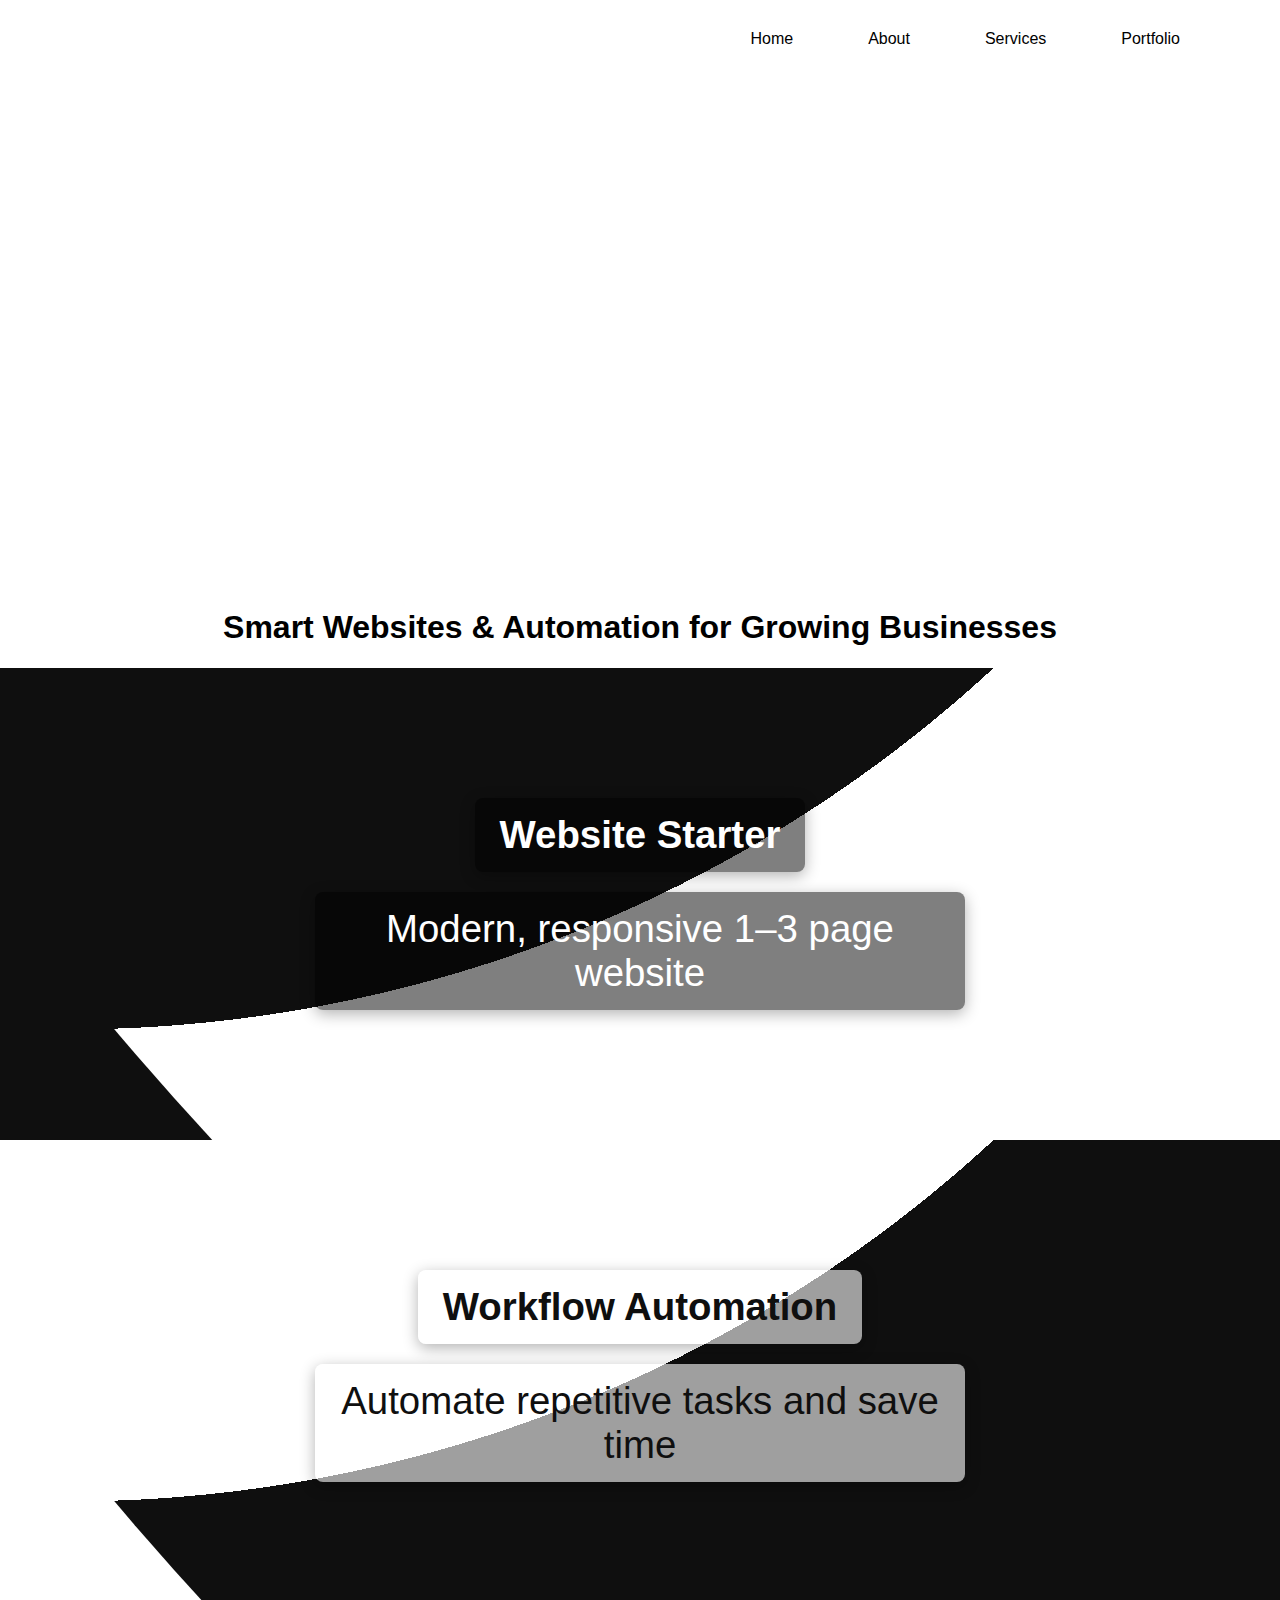
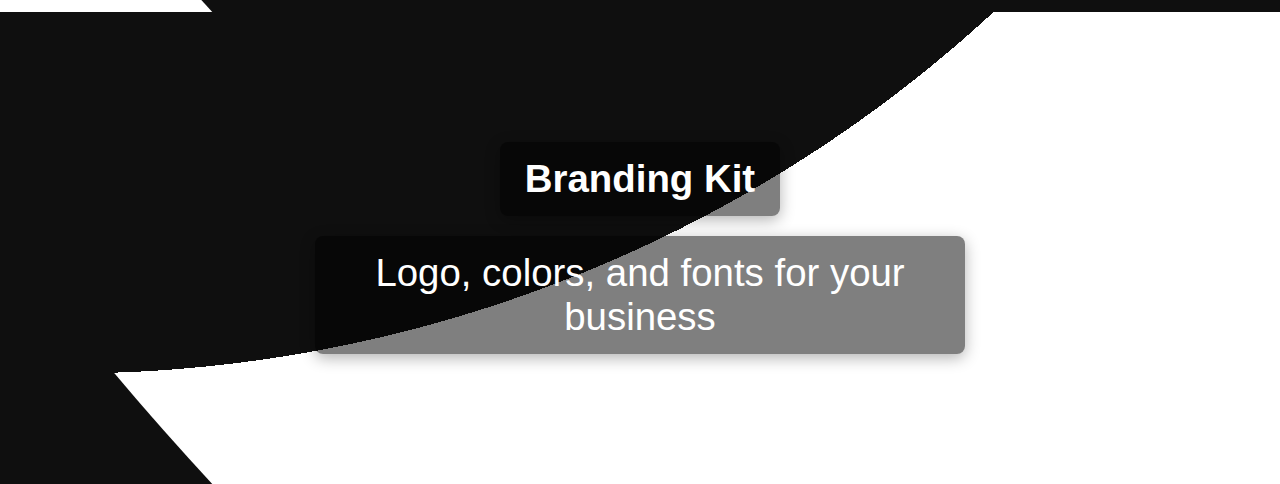
<file: index.html>
<!DOCTYPE html>
<html lang="en">
    <head>
        <meta charset="UTF-8">
        <meta name="viewport" content="width=device-width, initial-scale=1.0">
        <link rel="stylesheet" href="styles.css">
    </head>
    <body>
        <nav id="navigation">
            <a href="index.html" class="nav-links">Home</a>
            <a href="about.html" class="nav-links">About</a>
            <a href="services.html" class="nav-links">Services</a>
            <a href="portfolio.html" class="nav-links">Portfolio</a>
        </nav>

  <section class="hero" id="hero">
    <div class="hero-text" id="techuvo">Techuvo</div>
  </section>
<section class="hero-subtext">
    <h1 id="subtext">Smart Websites & Automation for Growing Businesses</h1>

</section>
<section class="services">
  <div class="service service-1">
    <h2>Website Starter</h2>
    <p>Modern, responsive 1–3 page website</p>
  </div>
  <div class="service service-2">
    <h2>Workflow Automation</h2>
    <p>Automate repetitive tasks and save time</p>
  </div>
  <div class="service service-3">
    <h2>Branding Kit</h2>
    <p>Logo, colors, and fonts for your business</p>
  </div>
</section>
    </body>
</html>
</file>
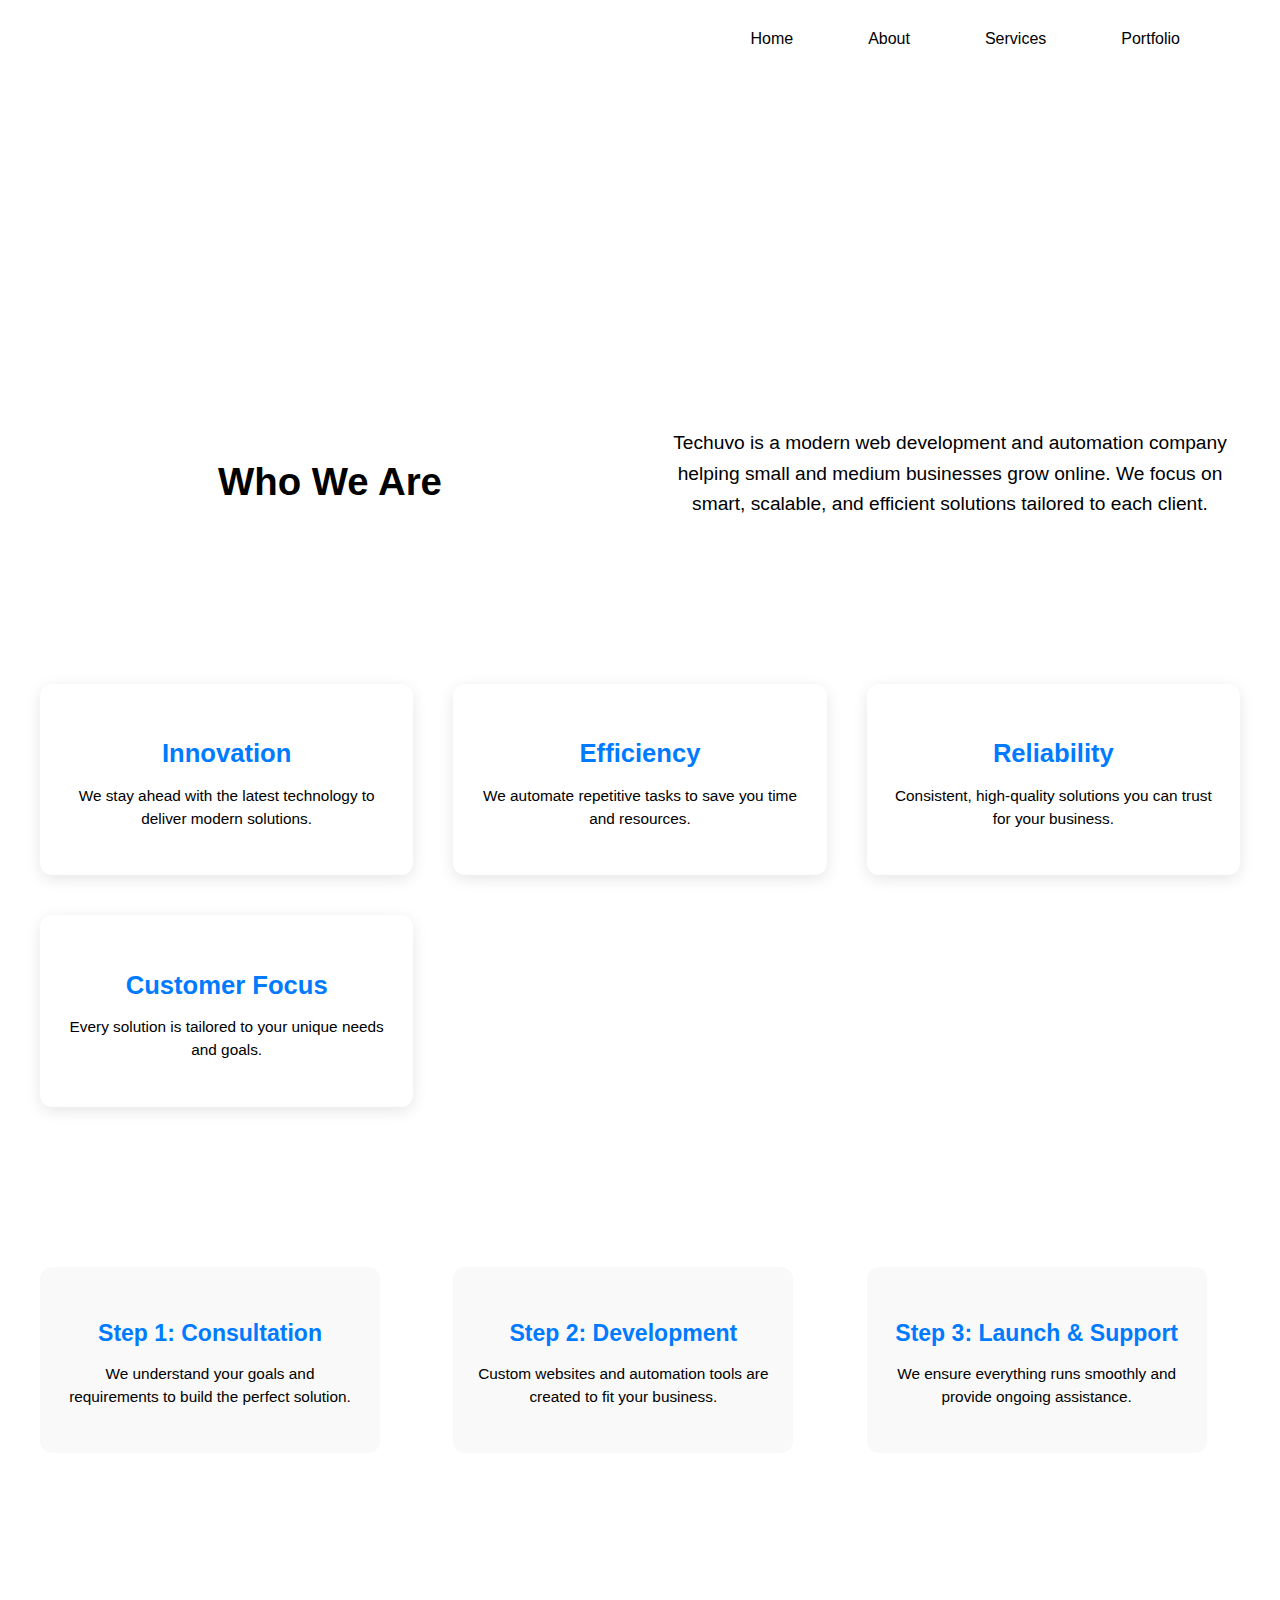
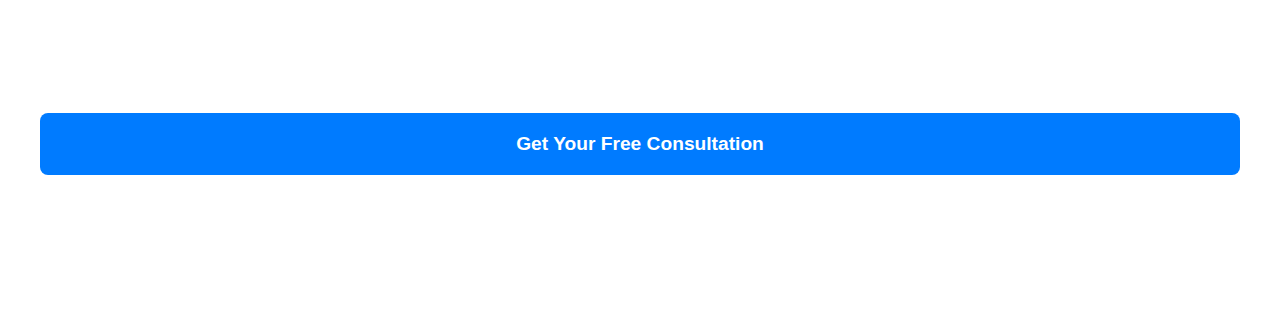
<file: about.html>
<!DOCTYPE html>
<html lang="en">
    <head>
        <meta charset="UTF-8">
        <meta name="viewport" content="width=device-width">
        <link rel="stylesheet" href="styles.css">
    </head>
    <body>
        <nav id="navigation">
            <a href="index.html" class="nav-links">Home</a>
            <a href="about.html" class="nav-links">About</a>
            <a href="services.html" class="nav-links">Services</a>
            <a href="portfolio.html" class="nav-links">Portfolio</a>
        </nav>
        <section class="about-hero">
  <div class="about-text">About Techuvo</div>
</section>
<!-- Mission Section -->
<section class="about-mission">
  <div class="container">
    <h2>Who We Are</h2>
    <p>Techuvo is a modern web development and automation company helping small and medium businesses grow online. We focus on smart, scalable, and efficient solutions tailored to each client.</p>
  </div>
</section>

<!-- Values Section -->
<section class="about-values">
  <div class="container values-grid">
    <div class="value-card">
      <h3>Innovation</h3>
      <p>We stay ahead with the latest technology to deliver modern solutions.</p>
    </div>
    <div class="value-card">
      <h3>Efficiency</h3>
      <p>We automate repetitive tasks to save you time and resources.</p>
    </div>
    <div class="value-card">
      <h3>Reliability</h3>
      <p>Consistent, high-quality solutions you can trust for your business.</p>
    </div>
    <div class="value-card">
      <h3>Customer Focus</h3>
      <p>Every solution is tailored to your unique needs and goals.</p>
    </div>
  </div>
</section>

<!-- Process Section -->
<section class="about-process">
  <div class="container process-steps">
    <div class="step">
      <h3>Step 1: Consultation</h3>
      <p>We understand your goals and requirements to build the perfect solution.</p>
    </div>
    <div class="step">
      <h3>Step 2: Development</h3>
      <p>Custom websites and automation tools are created to fit your business.</p>
    </div>
    <div class="step">
      <h3>Step 3: Launch & Support</h3>
      <p>We ensure everything runs smoothly and provide ongoing assistance.</p>
    </div>
  </div>
</section>

<!-- CTA Section -->
<section class="about-cta">
  <div class="container">
    <a href="contact.html" class="cta-button">Get Your Free Consultation</a>
  </div>
</section>

    </body>
</html>
</file>
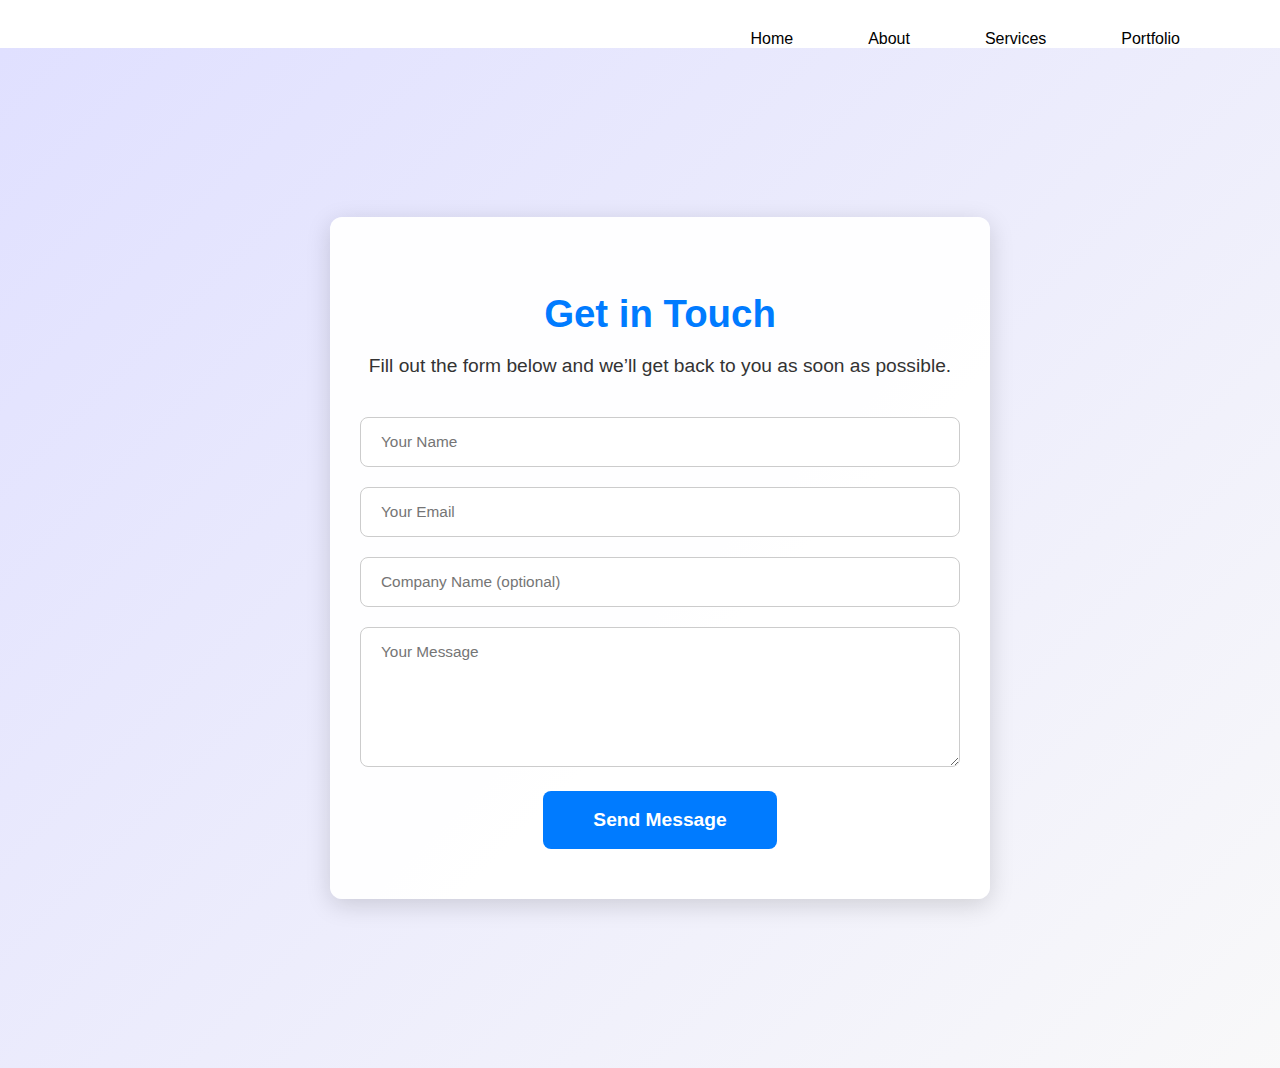
<file: contact.html>
<!DOCTYPE html>
<html lang="en">
    <head>
        <meta charset="UTF-8">
        <meta name="viewport" content="width=device-width, inital-scale-1.0">
        <link rel="stylesheet" href="styles.css">
    </head>
    <body>
        <nav id="navigation">
            <a href="index.html" class="nav-links">Home</a>
            <a href="about.html" class="nav-links">About</a>
            <a href="services.html" class="nav-links">Services</a>
            <a href="portfolio.html" class="nav-links">Portfolio</a>
        </nav>
        <section class="contact-page">
  <div class="contact-container">
    <h1>Get in Touch</h1>
    <p>Fill out the form below and we’ll get back to you as soon as possible.</p>
    
    <form action="https://formspree.io/f/mnjprdge" method="POST" class="contact-form">
      <input type="text" name="name" placeholder="Your Name" required>
      <input type="email" name="email" placeholder="Your Email" required>
      <input type="text" name="company" placeholder="Company Name (optional)">
      <textarea name="message" placeholder="Your Message" rows="6" required></textarea>
      <button type="submit" class="submit-button">Send Message</button>
    </form>
  </div>
</section>

    </body>
</html>
</file>
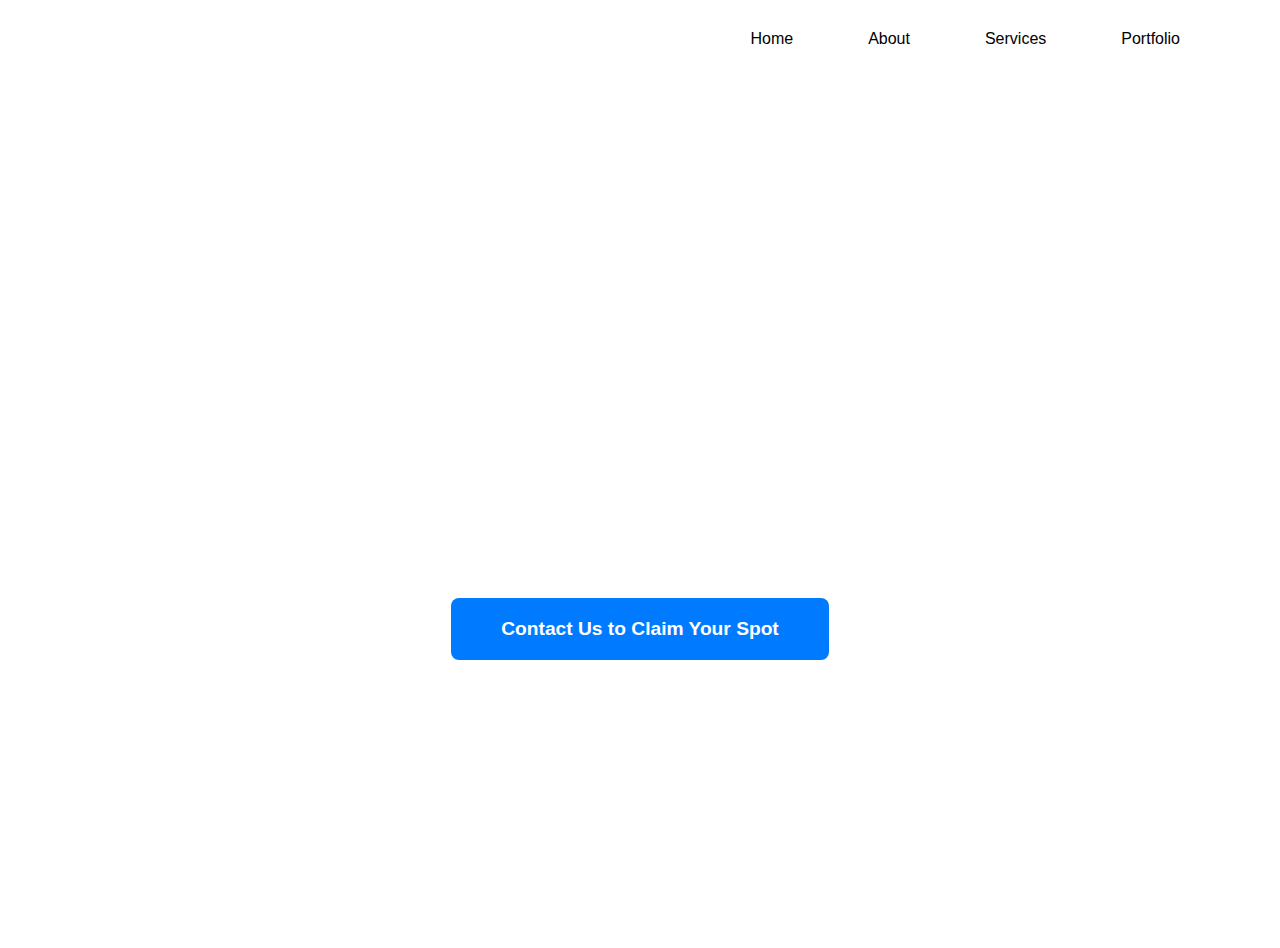
<file: portfolio.html>
<!DOCTYPE html>
<html lang="en">
    <head>
        <meta charset="UTF-8">
        <meta name="viewport" content="width=device-width, initial-scale=1.0">
        <link rel="stylesheet" href="styles.css">
    </head>
    <body>
        <nav id="navigation">
            <a href="index.html" class="nav-links">Home</a>
            <a href="about.html" class="nav-links">About</a>
            <a href="services.html" class="nav-links">Services</a>
            <a href="portfolio.html" class="nav-links">Portfolio</a>
        </nav>
     <section class="portfolio-coming-soon">
  <div class="hero-container">
    <div class="marquee-container">
      <p class="marquee-message">Portfolio Coming Soon — Be One of Our First 50 Clients and Get a Discount!</p>
      <p class="marquee-message">Early Clients Get Special Discounts — Reserve Your Spot Today!</p>
      <p class="marquee-message">Smart Websites, Automation & Branding Projects Coming Soon!</p>
    </div>
    <a href="contact.html" class="cta-button">Contact Us to Claim Your Spot</a>
  </div>
</section>

    </body>
</html>
</file>
<file: styles.css>
.nav-links{
    color:black;
    text-decoration:none;
}
.nav-links:hover {
    color: #007BFF;         /* color on hover */
    text-decoration: none;  /* still no underline */
}

#navigation{
   display:flex;
   justify-content:flex-end;
   gap:75px;
   margin-right:100px;
   margin-top:30px;
}
/* Reset body and html */
body, html {
  margin: 0;
  padding: 0;
  height: 100%;
  font-family: 'Arial', sans-serif;
}

/* Hero section */
.hero {
  position: relative;
  height: 540px; /* full viewport height */
  display: flex;
  justify-content: center;
  align-items: center;
  background:white; /* placeholder dark background, replace with image if you want */
  color: black;
  overflow: hidden;
}

/* Techuvo text */
.hero-text {
  font-size: 8vw; /* responsive size */
  font-weight: bold;
  text-transform: uppercase;
  opacity: 0;
  animation: fadeInOut 3s ease-in-out infinite;
}

/* Animation for fade in/out */
@keyframes fadeInOut {
  0% { opacity: 0; transform: scale(0.8); }
  20% { opacity: 1; transform: scale(1); }
  80% { opacity: 1; transform: scale(1); }
  100% { opacity: 0; transform: scale(0.8); }
}
#subtext{
    text-align:center;
}
.services {
  display: flex;
  flex-direction: column;
}

/* Base styling for service sections */
.service {
  position: relative;
  padding: 120px 20px;
  display: flex;
  flex-direction: column;
  justify-content: center;
  align-items: center;
  text-align: center;
  overflow: hidden;
}

/* Yin-Yang swirl backgrounds */
.service-1 {
  background: radial-gradient(circle at top left, #0f0f0f 50%, #ffffff 50%);
  color: #fff;
}

.service-2 {
  background: radial-gradient(circle at top left, #ffffff 50%, #0f0f0f 50%);
  color: #0f0f0f;
}

.service-3 {
  background: radial-gradient(circle at top left, #0f0f0f 50%, #ffffff 50%);
  color: #fff;
}

/* Optional swirl enhancement using pseudo-element */
.service::before {
  content: "";
  position: absolute;
  width: 200%;
  height: 200%;
  border-radius: 50%;
  top: -50%;
  left: -50%;
  background: inherit;
  transform: rotate(45deg);
  z-index: 0;
}

/* Text overlay to improve readability */
.service h2, .service p {
  position: relative;
  z-index: 1;
  max-width: 600px;
  padding: 15px 25px;
  border-radius: 8px;
  background-color: rgba(0,0,0,0.5); /* dark overlay on mixed backgrounds */
  box-shadow: 0 4px 15px rgba(0,0,0,0.3);
  margin: 10px 0;
}

/* Light overlay for the white-heavy section */
.service-2 h2, .service-2 p {
  background-color: rgba(255,255,255,0.6);
}

/* Optional responsive font sizes */
.service h2 {
  font-size: 3vw;
  font-weight: bold;
}

.service p {
  font-size: 1.5vw;
}

/* Responsive adjustments for mobile */
@media (max-width: 768px) {
  .service h2 {
    font-size: 6vw;
  }
  .service p {
    font-size: 3.5vw;
  }
  .service {
    padding: 80px 15px;
  }
}
a {
    text-decoration: none; /* removes underline */
    color: inherit;        /* keeps your current text color */
}
.about-hero {
  height: 300px; /* smaller than home page hero */
  display: flex;
  justify-content: center;
  align-items: center;
  background: white; /* keep consistent with home page scheme */
}

.about-text {
  font-size: 6vw; /* slightly smaller than home hero */
  font-weight: bold;
  opacity: 0;
  animation: fadeInOut 3s ease-in-out infinite; /* same animation as home page */
  color: black;
}

@keyframes fadeInOut {
  0% { opacity: 0; transform: scale(0.8); }
  20% { opacity: 1; transform: scale(1); }
  80% { opacity: 1; transform: scale(1); }
  100% { opacity: 0; transform: scale(0.8); }
}
/* Container for consistent padding */
.container {
  max-width: 1200px;
  margin: 0 auto;
  padding: 80px 20px;
  text-align: center;
}

/* Mission Section */
.about-mission h2 {
  font-size: 3vw;
  font-weight: bold;
  margin-bottom: 20px;
}

.about-mission p {
  font-size: 1.5vw;
  max-width: 800px;
  margin: 0 auto;
  line-height: 1.6;
}

/* Values Section */
.values-grid {
  display: grid;
  grid-template-columns: repeat(auto-fit, minmax(250px, 1fr));
  gap: 40px;
}

.value-card {
  background: #ffffff;
  color: #000;
  padding: 30px 20px;
  border-radius: 12px;
  box-shadow: 0 4px 15px rgba(0,0,0,0.1);
}

.value-card h3 {
  font-size: 2vw;
  margin-bottom: 10px;
  color: #007BFF; /* bluish accent */
}

.value-card p {
  font-size: 1.2vw;
  line-height: 1.5;
}

/* Process Section */
.process-steps {
  display: flex;
  flex-direction: row;
  justify-content: space-around;
  gap: 30px;
  flex-wrap: wrap;
}

.step {
  background: #f9f9f9;
  padding: 30px 20px;
  border-radius: 12px;
  max-width: 300px;
  flex: 1;
}

.step h3 {
  font-size: 1.8vw;
  margin-bottom: 15px;
  color: #007BFF;
}

.step p {
  font-size: 1.2vw;
  line-height: 1.5;
}

/* CTA Section */
.about-cta {
  padding: 60px 20px;
  background: #fff;
}

.cta-button {
  display: inline-block;
  padding: 18px 40px;
  font-size: 1.5vw;
  font-weight: bold;
  color: #fff;
  background-color: #007BFF;
  border-radius: 8px;
  text-decoration: none;
  transition: background 0.3s ease;
}

.cta-button:hover {
  background-color: #0056b3;
}

/* Responsive Adjustments */
@media (max-width: 768px) {
  .about-mission h2 {
    font-size: 6vw;
  }
  .about-mission p {
    font-size: 3.5vw;
  }
  .value-card h3 {
    font-size: 4vw;
  }
  .value-card p {
    font-size: 3vw;
  }
  .step h3 {
    font-size: 3.5vw;
  }
  .step p {
    font-size: 3vw;
  }
  .cta-button {
    font-size: 4vw;
    padding: 15px 30px;
  }
}
.services-hero {
  height: 300px; /* adjust as needed */
  display: flex;
  flex-direction: column;
  justify-content: center;
  align-items: center;
  background: white; /* consistent with home/about pages */
  text-align: center;
  overflow: hidden;
}

.services-text {
  font-size: 6vw; /* slightly smaller than home hero */
  font-weight: bold;
  opacity: 0;
  animation: fadeInOut 3s ease-in-out infinite; /* same animation as home/about */
  color: black;
}

.services-subtext {
  font-size: 2.5vw;
  color: #000000cc; /* semi-transparent black */
  margin-top: 20px;
  opacity: 0;
  animation: fadeInOut 4s ease-in-out infinite;
}

/* Reuse the same fade animation from home/hero */
@keyframes fadeInOut {
  0% { opacity: 0; transform: scale(0.8); }
  20% { opacity: 1; transform: scale(1); }
  80% { opacity: 1; transform: scale(1); }
  100% { opacity: 0; transform: scale(0.8); }
}
/* Services Hero */
.services-hero {
  height: 300px;
  display: flex;
  flex-direction: column;
  justify-content: center;
  align-items: center;
  background: white;
  text-align: center;
  overflow: hidden;
}

.services-text {
  font-size: 6vw;
  font-weight: bold;
  opacity: 0;
  animation: fadeInOut 3s ease-in-out infinite;
  color: black;
}

.services-subtext {
  font-size: 2.5vw;
  color: #000000cc;
  margin-top: 20px;
  opacity: 0;
  animation: fadeInOut 4s ease-in-out infinite;
}

@keyframes fadeInOut {
  0% { opacity: 0; transform: scale(0.8); }
  20% { opacity: 1; transform: scale(1); }
  80% { opacity: 1; transform: scale(1); }
  100% { opacity: 0; transform: scale(0.8); }
}

/* Hero Laptop Banner */
.hero-laptop {
  height: 400px;
  background: url('laptop-mockup.png') no-repeat center center/contain;
  display: flex;
  justify-content: center;
  align-items: center;
  position: relative;
}

.hero-laptop-overlay {
  background-color: rgba(255, 255, 255, 0.5);
  padding: 20px 40px;
  border-radius: 10px;
  text-align: center;
}

.hero-laptop-overlay h2 {
  font-size: 2.5vw;
  font-weight: bold;
  color: black;
}

/* Services Packages */
.services-packages {
  padding: 80px 20px;
  background: #f9f9f9;
}

.container {
  display: grid;
  grid-template-columns: repeat(auto-fit, minmax(280px, 1fr));
  gap: 40px;
  max-width: 1200px;
  margin: 0 auto;
}

.service-card {
  background: white;
  padding: 30px 20px;
  border-radius: 12px;
  box-shadow: 0 4px 15px rgba(0,0,0,0.1);
  text-align: center;
}

.service-card h3 {
  font-size: 2vw;
  color: #007BFF; /* bluish accent */
  margin-bottom: 15px;
}

.service-card p {
  font-size: 1.2vw;
  line-height: 1.5;
  margin-bottom: 10px;
}

/* Responsive */
@media (max-width: 768px) {
  .services-text {
    font-size: 8vw;
  }
  .services-subtext {
    font-size: 4vw;
  }
  .hero-laptop-overlay h2 {
    font-size: 4vw;
  }
  .service-card h3 {
    font-size: 4vw;
  }
  .service-card p {
    font-size: 3vw;
  }
}
/* Full-page Portfolio Coming Soon */
.portfolio-coming-soon {
  width: 100%;
  height: 100vh; /* full viewport height */
  background: #fff;
  display: flex;
  justify-content: center;
  align-items: center;
}

.hero-container {
  text-align: center;
  max-width: 900px;
  padding: 20px;
}

/* Animated Messages (no absolute positioning) */
.marquee-container {
  display: flex;
  flex-direction: column;
  align-items: center;
  min-height: 80px; /* enough space for one line of text */
  position: relative;
  overflow: hidden;
}

.marquee-message {
  font-size: 2.5vw;
  font-weight: bold;
  color: #007BFF;
  opacity: 0;
  animation: fadeMessages 9s infinite;
  margin: 0;
}

/* stagger each message for sequential fade-in */
.marquee-message:nth-child(1) { animation-delay: 0s; }
.marquee-message:nth-child(2) { animation-delay: 3s; }
.marquee-message:nth-child(3) { animation-delay: 6s; }

@keyframes fadeMessages {
  0% { opacity: 0; }
  10% { opacity: 1; }
  30% { opacity: 1; }
  40% { opacity: 0; }
  100% { opacity: 0; }
}

/* CTA Button */
.cta-button {
  display: inline-block;
  margin-top: 40px;
  padding: 20px 50px;
  font-size: 1.5vw;
  font-weight: bold;
  color: #fff;
  background-color: #007BFF;
  border-radius: 8px;
  text-decoration: none;
  transition: background 0.3s ease;
}

.cta-button:hover {
  background-color: #0056b3;
}

/* Responsive */
@media (max-width: 768px) {
  .marquee-message { font-size: 5vw; }
  .cta-button { font-size: 4vw; padding: 15px 30px; }
}
/* Contact Page */
.contact-page {
  width: 100%;
  min-height: 100vh;
  background: linear-gradient(135deg, #e0e0ff 0%, #f9f9f9 100%);
  display: flex;
  justify-content: center;
  align-items: center;
  padding: 60px 20px;
}

.contact-container {
  max-width: 600px;
  width: 100%;
  background: rgba(255, 255, 255, 0.95);
  padding: 50px 30px;
  border-radius: 12px;
  box-shadow: 0 6px 25px rgba(0,0,0,0.15);
  text-align: center;
}

.contact-container h1 {
  font-size: 3vw;
  color: #007BFF;
  margin-bottom: 15px;
}

.contact-container p {
  font-size: 1.5vw;
  color: #333;
  margin-bottom: 40px;
}

/* Form Styles */
.contact-form input,
.contact-form textarea {
  width: 100%;
  padding: 15px 20px;
  margin-bottom: 20px;
  border-radius: 8px;
  border: 1px solid #ccc;
  font-size: 1.2vw;
  box-sizing: border-box;
  font-family: 'Arial', sans-serif;
}

.contact-form textarea {
  resize: vertical;
}

.submit-button {
  padding: 18px 50px;
  font-size: 1.5vw;
  font-weight: bold;
  color: #fff;
  background-color: #007BFF;
  border: none;
  border-radius: 8px;
  cursor: pointer;
  transition: background 0.3s ease;
}

.submit-button:hover {
  background-color: #0056b3;
}

/* Responsive */
@media (max-width: 768px) {
  .contact-container h1 { font-size: 6vw; }
  .contact-container p { font-size: 3vw; }
  .contact-form input,
  .contact-form textarea { font-size: 3vw; padding: 12px 15px; }
  .submit-button { font-size: 4vw; padding: 15px 30px; }
}
/*Media Queries*/
/* Large desktops (>=1200px) */
@media (min-width: 1200px) {
  #navigation {
    flex-direction: row;
    justify-content: flex-end;
    gap: 75px;
    margin-right: 100px;
    margin-top: 30px;
  }
  .nav-links { font-size: 1rem; }
  .hero-text { font-size: 8vw; }
  .services h2, .services p { font-size: 3vw; 1.5vw; }
}

/* Medium desktops / small laptops (992px – 1199px) */
@media (max-width: 1199px) and (min-width: 992px) {
  #navigation { gap: 60px; margin-right: 80px; margin-top: 25px; }
  .nav-links { font-size: 0.95rem; }
  .hero-text { font-size: 7vw; }
  .services h2 { font-size: 2.8vw; }
  .services p { font-size: 1.4vw; }
}

/* Tablets (768px – 991px) */
@media (max-width: 991px) and (min-width: 768px) {
  #navigation { gap: 50px; margin-right: 40px; margin-top: 25px; }
  .nav-links { font-size: 0.9rem; }
  .hero-text { font-size: 8vw; }
  .services h2 { font-size: 3.5vw; }
  .services p { font-size: 2vw; }
  .cta-button { font-size: 3vw; padding: 15px 35px; }
  .value-card h3 { font-size: 3.5vw; }
  .value-card p { font-size: 2.2vw; }
}

/* Large phones (576px – 767px) */
@media (max-width: 767px) and (min-width: 576px) {
  #navigation {
    flex-direction: row;          /* keep horizontal */
    justify-content: space-between;
    gap: 20px;
    margin-left: 20px;
    margin-right: 20px;
    margin-top: 20px;
  }
  .nav-links { font-size: 4vw; white-space: nowrap; }
  .hero-text { font-size: 10vw; }
  .services h2 { font-size: 6vw; }
  .services p { font-size: 4vw; }
  .cta-button { font-size: 4vw; padding: 12px 30px; }
  .value-card h3 { font-size: 4vw; }
  .value-card p { font-size: 3vw; }
  .step h3 { font-size: 4vw; }
  .step p { font-size: 3vw; }
}

/* Small phones (≤575px, e.g., iPhone 12) */
@media (max-width: 575px) {
  #navigation {
    flex-direction: row;          /* keep horizontal */
    justify-content: space-between;
    gap: 10px;
    margin-left: 15px;
    margin-right: 15px;
    margin-top: 15px;
  }
  .nav-links {
    font-size: 3.5vw;            /* small but readable */
    white-space: nowrap;          /* prevent wrapping */
  }
  .hero-text, .about-text, .services-text {
    font-size: 12vw;              /* scales to fit screen */
  }
  .services-subtext { font-size: 5vw; }
  .cta-button, .submit-button { font-size: 5vw; padding: 12px 25px; }
  .service h2 { font-size: 7vw; }
  .service p { font-size: 5vw; }
  .value-card h3 { font-size: 5vw; }
  .value-card p { font-size: 4vw; }
  .step h3 { font-size: 5vw; }
  .step p { font-size: 4vw; }
  .contact-container h1 { font-size: 6vw; }
  .contact-container p { font-size: 4vw; }
  .contact-form input, .contact-form textarea { font-size: 4vw; padding: 10px 12px; }
}
</file>
